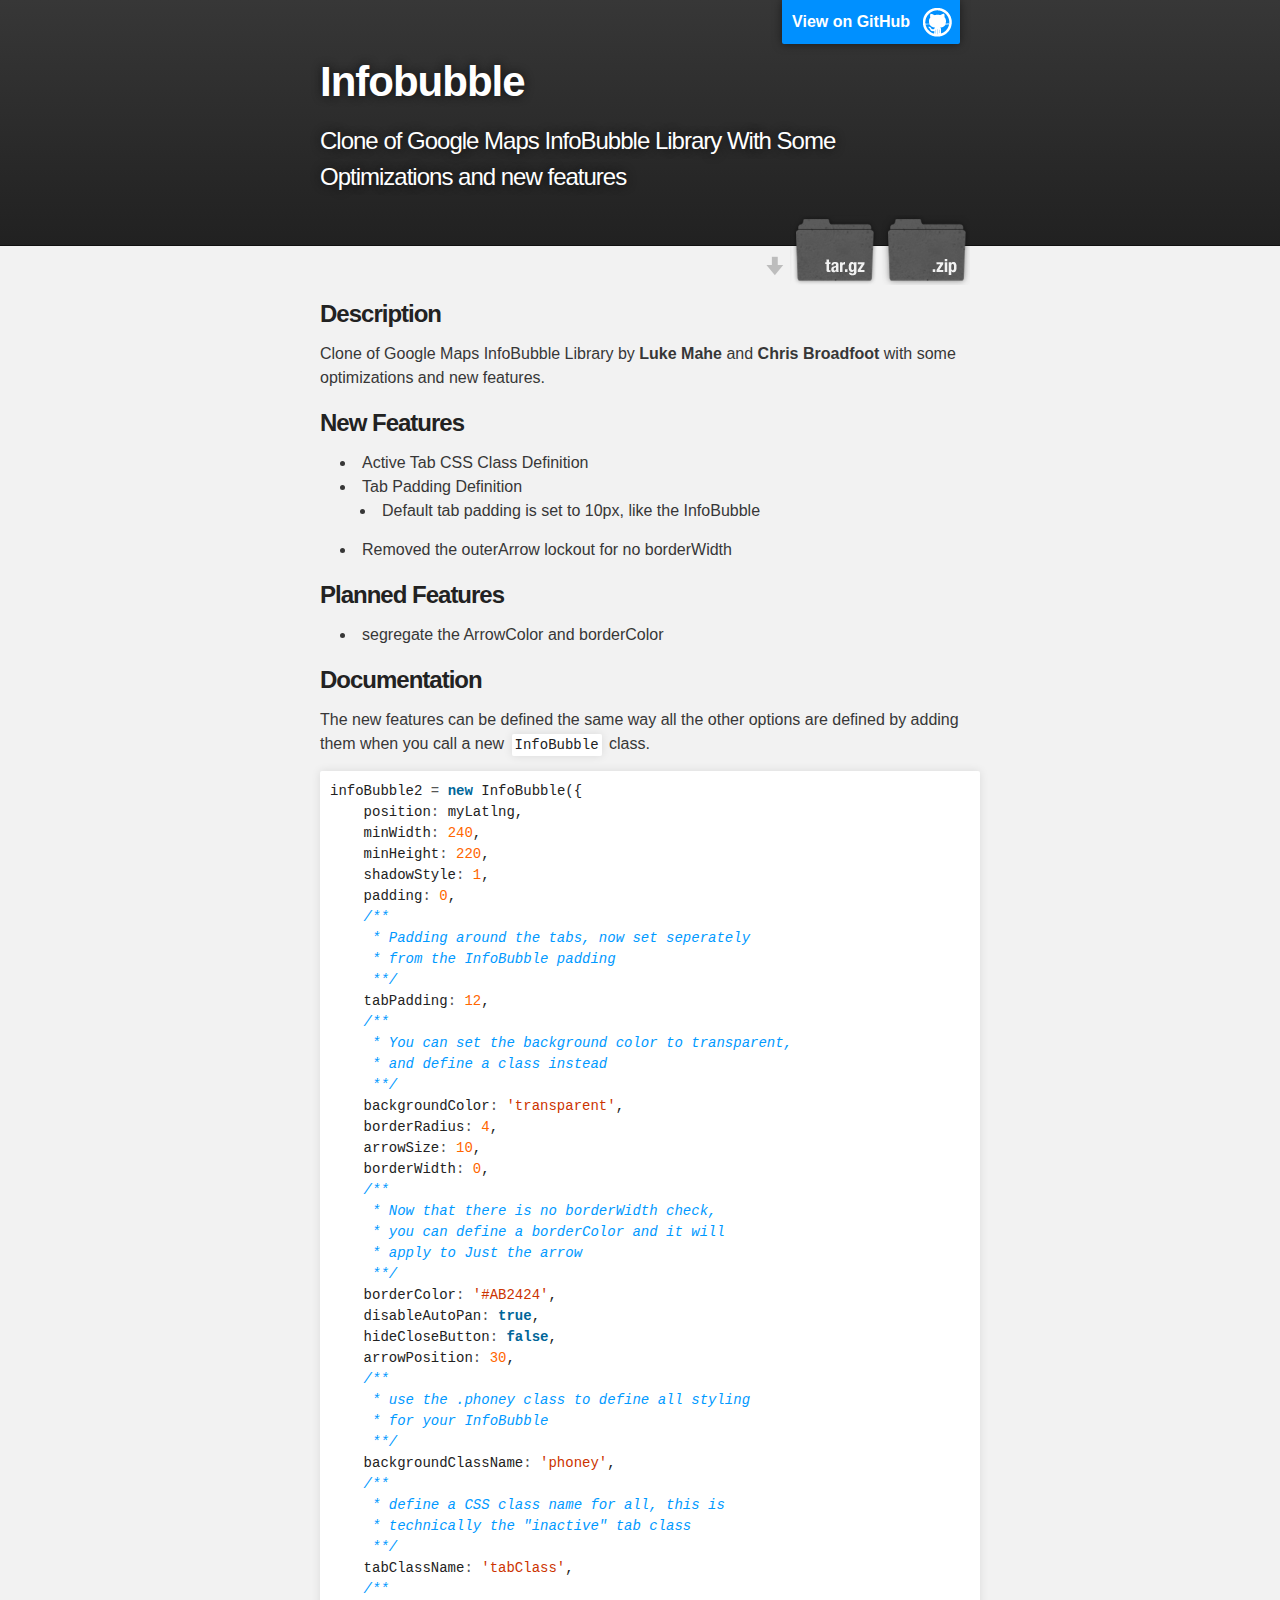
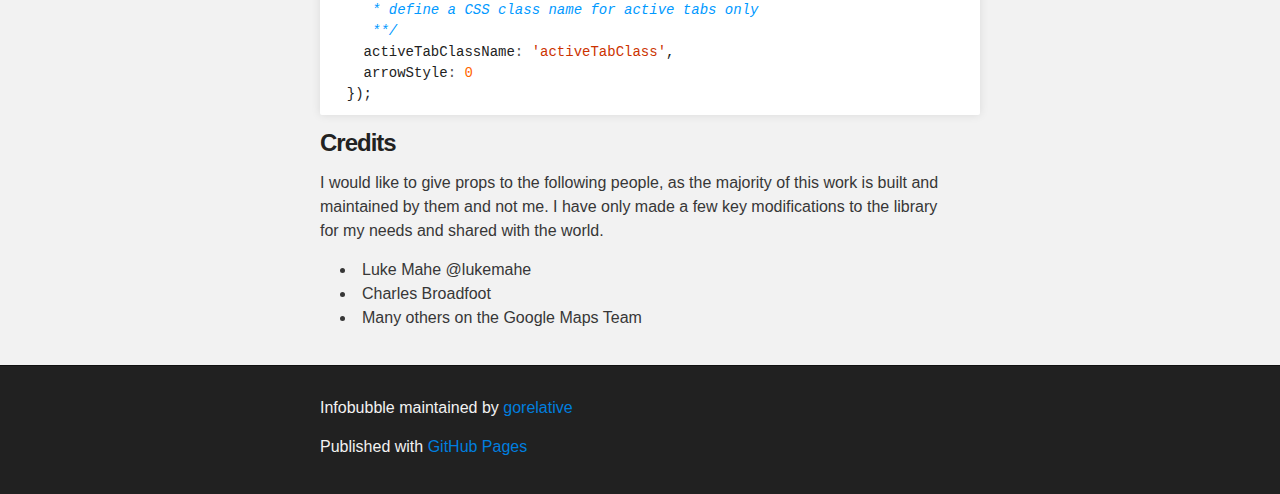
<file: index.html>
<!DOCTYPE html>
<html>

  <head>
    <meta charset='utf-8' />
    <meta http-equiv="X-UA-Compatible" content="chrome=1" />
    <meta name="description" content="Infobubble : Clone of Google Maps InfoBubble Library With Some Optimizations and new features" />

    <link rel="stylesheet" type="text/css" media="screen" href="stylesheets/stylesheet.css">

    <title>Infobubble</title>
  </head>

  <body>

    <!-- HEADER -->
    <div id="header_wrap" class="outer">
        <header class="inner">
          <a id="forkme_banner" href="https://github.com/gorelative/InfoBubble">View on GitHub</a>

          <h1 id="project_title">Infobubble</h1>
          <h2 id="project_tagline">Clone of Google Maps InfoBubble Library With Some Optimizations and new features</h2>

            <section id="downloads">
              <a class="zip_download_link" href="https://github.com/gorelative/InfoBubble/zipball/master">Download this project as a .zip file</a>
              <a class="tar_download_link" href="https://github.com/gorelative/InfoBubble/tarball/master">Download this project as a tar.gz file</a>
            </section>
        </header>
    </div>

    <!-- MAIN CONTENT -->
    <div id="main_content_wrap" class="outer">
      <section id="main_content" class="inner">
        <h3>Description</h3>

<p>Clone of Google Maps InfoBubble Library by <strong>Luke Mahe</strong> and <strong>Chris Broadfoot</strong> with some optimizations and new features.</p>

<h3>New Features</h3>

<ul>
<li>Active Tab CSS Class Definition</li>
<li>Tab Padding Definition

<ul>
<li>Default tab padding is set to 10px, like the InfoBubble</li>
</ul>
</li>
<li>Removed the outerArrow lockout for no borderWidth</li>
</ul><h3>Planned Features</h3>

<ul>
<li>segregate the ArrowColor and borderColor</li>
</ul><h3>Documentation</h3>

<p>The new features can be defined the same way all the other options are defined by adding them when you call a new <code>InfoBubble</code> class.</p>

<div class="highlight">
<pre><span class="nx">infoBubble2</span> <span class="o">=</span> <span class="k">new</span> <span class="nx">InfoBubble</span><span class="p">({</span>
    <span class="nx">position</span><span class="o">:</span> <span class="nx">myLatlng</span><span class="p">,</span>
    <span class="nx">minWidth</span><span class="o">:</span> <span class="mi">240</span><span class="p">,</span>
    <span class="nx">minHeight</span><span class="o">:</span> <span class="mi">220</span><span class="p">,</span>
    <span class="nx">shadowStyle</span><span class="o">:</span> <span class="mi">1</span><span class="p">,</span>
    <span class="nx">padding</span><span class="o">:</span> <span class="mi">0</span><span class="p">,</span>
    <span class="cm">/**</span>
<span class="cm">     * Padding around the tabs, now set seperately</span>
<span class="cm">     * from the InfoBubble padding</span>
<span class="cm">     **/</span>
    <span class="nx">tabPadding</span><span class="o">:</span> <span class="mi">12</span><span class="p">,</span>
    <span class="cm">/** </span>
<span class="cm">     * You can set the background color to transparent, </span>
<span class="cm">     * and define a class instead</span>
<span class="cm">     **/</span>
    <span class="nx">backgroundColor</span><span class="o">:</span> <span class="s1">'transparent'</span><span class="p">,</span>
    <span class="nx">borderRadius</span><span class="o">:</span> <span class="mi">4</span><span class="p">,</span>
    <span class="nx">arrowSize</span><span class="o">:</span> <span class="mi">10</span><span class="p">,</span>
    <span class="nx">borderWidth</span><span class="o">:</span> <span class="mi">0</span><span class="p">,</span>
    <span class="cm">/**</span>
<span class="cm">     * Now that there is no borderWidth check, </span>
<span class="cm">     * you can define a borderColor and it will </span>
<span class="cm">     * apply to Just the arrow</span>
<span class="cm">     **/</span>
    <span class="nx">borderColor</span><span class="o">:</span> <span class="s1">'#AB2424'</span><span class="p">,</span>
    <span class="nx">disableAutoPan</span><span class="o">:</span> <span class="kc">true</span><span class="p">,</span>
    <span class="nx">hideCloseButton</span><span class="o">:</span> <span class="kc">false</span><span class="p">,</span>
    <span class="nx">arrowPosition</span><span class="o">:</span> <span class="mi">30</span><span class="p">,</span>
    <span class="cm">/** </span>
<span class="cm">     * use the .phoney class to define all styling </span>
<span class="cm">     * for your InfoBubble</span>
<span class="cm">     **/</span>
    <span class="nx">backgroundClassName</span><span class="o">:</span> <span class="s1">'phoney'</span><span class="p">,</span>
    <span class="cm">/**</span>
<span class="cm">     * define a CSS class name for all, this is </span>
<span class="cm">     * technically the "inactive" tab class</span>
<span class="cm">     **/</span>
    <span class="nx">tabClassName</span><span class="o">:</span> <span class="s1">'tabClass'</span><span class="p">,</span>
    <span class="cm">/**</span>
<span class="cm">     * define a CSS class name for active tabs only</span>
<span class="cm">     **/</span>
    <span class="nx">activeTabClassName</span><span class="o">:</span> <span class="s1">'activeTabClass'</span><span class="p">,</span>
    <span class="nx">arrowStyle</span><span class="o">:</span> <span class="mi">0</span>
  <span class="p">});</span>
</pre>
</div>


<h3>Credits</h3>

<p>I would like to give props to the following people, as the majority of this work is built and maintained by them and not me. I have only made a few key modifications to the library for my needs and shared with the world.</p>

<ul>
<li>Luke Mahe @lukemahe</li>
<li>Charles Broadfoot</li>
<li>Many others on the Google Maps Team</li>
</ul>
      </section>
    </div>

    <!-- FOOTER  -->
    <div id="footer_wrap" class="outer">
      <footer class="inner">
        <p class="copyright">Infobubble maintained by <a href="https://github.com/gorelative">gorelative</a></p>
        <p>Published with <a href="http://pages.github.com">GitHub Pages</a></p>
      </footer>
    </div>

    

  </body>
</html>
</file>
<file: stylesheets/stylesheet.css>
/*******************************************************************************
Slate Theme for Github Pages
by Jason Costello, @jsncostello
*******************************************************************************/

@import url(pygment_trac.css);

/*******************************************************************************
MeyerWeb Reset
*******************************************************************************/

html, body, div, span, applet, object, iframe,
h1, h2, h3, h4, h5, h6, p, blockquote, pre,
a, abbr, acronym, address, big, cite, code,
del, dfn, em, img, ins, kbd, q, s, samp,
small, strike, strong, sub, sup, tt, var,
b, u, i, center,
dl, dt, dd, ol, ul, li,
fieldset, form, label, legend,
table, caption, tbody, tfoot, thead, tr, th, td,
article, aside, canvas, details, embed,
figure, figcaption, footer, header, hgroup,
menu, nav, output, ruby, section, summary,
time, mark, audio, video {
  margin: 0;
  padding: 0;
  border: 0;
  font: inherit;
  vertical-align: baseline;
}

/* HTML5 display-role reset for older browsers */
article, aside, details, figcaption, figure,
footer, header, hgroup, menu, nav, section {
  display: block;
}

ol, ul {
  list-style: none;
}

blockquote, q {
}

table {
  border-collapse: collapse;
  border-spacing: 0;
}

a:focus {
  outline: none;
}

/*******************************************************************************
Theme Styles
*******************************************************************************/

body {
  box-sizing: border-box;
  color:#373737;
  background: #212121;
  font-size: 16px;
  font-family: 'Myriad Pro', Calibri, Helvetica, Arial, sans-serif;
  line-height: 1.5;
  -webkit-font-smoothing: antialiased;
}

h1, h2, h3, h4, h5, h6 {
  margin: 10px 0;
  font-weight: 700;
  color:#222222;
  font-family: 'Lucida Grande', 'Calibri', Helvetica, Arial, sans-serif;
  letter-spacing: -1px;
}

h1 {
  font-size: 36px;
  font-weight: 700;
}

h2 {
  padding-bottom: 10px;
  font-size: 32px;
  background: url('../images/bg_hr.png') repeat-x bottom;
}

h3 {
  font-size: 24px;
}

h4 {
  font-size: 21px;
}

h5 {
  font-size: 18px;
}

h6 {
  font-size: 16px;
}

p {
  margin: 10px 0 15px 0;
}

footer p {
  color: #f2f2f2;
}

a {
  text-decoration: none;
  color: #007edf;
  text-shadow: none;

  transition: color 0.5s ease;
  transition: text-shadow 0.5s ease;
  -webkit-transition: color 0.5s ease;
  -webkit-transition: text-shadow 0.5s ease;
  -moz-transition: color 0.5s ease;
  -moz-transition: text-shadow 0.5s ease;
  -o-transition: color 0.5s ease;
  -o-transition: text-shadow 0.5s ease;
  -ms-transition: color 0.5s ease;
  -ms-transition: text-shadow 0.5s ease;
}

#main_content a:hover {
  color: #0069ba;
  text-shadow: #0090ff 0px 0px 2px;
}

footer a:hover {
  color: #43adff;
  text-shadow: #0090ff 0px 0px 2px;
}

em {
  font-style: italic;
}

strong {
  font-weight: bold;
}

img {
  position: relative;
  margin: 0 auto;
  max-width: 739px;
  padding: 5px;
  margin: 10px 0 10px 0;
  border: 1px solid #ebebeb;

  box-shadow: 0 0 5px #ebebeb;
  -webkit-box-shadow: 0 0 5px #ebebeb;
  -moz-box-shadow: 0 0 5px #ebebeb;
  -o-box-shadow: 0 0 5px #ebebeb;
  -ms-box-shadow: 0 0 5px #ebebeb;
}

pre, code {
  width: 100%;
  color: #222;
  background-color: #fff;

  font-family: Monaco, "Bitstream Vera Sans Mono", "Lucida Console", Terminal, monospace;
  font-size: 14px;

  border-radius: 2px;
  -moz-border-radius: 2px;
  -webkit-border-radius: 2px;



}

pre {
  width: 100%;
  padding: 10px;
  box-shadow: 0 0 10px rgba(0,0,0,.1);
  overflow: auto;
}

code {
  padding: 3px;
  margin: 0 3px;
  box-shadow: 0 0 10px rgba(0,0,0,.1);
}

pre code {
  display: block;
  box-shadow: none;
}

blockquote {
  color: #666;
  margin-bottom: 20px;
  padding: 0 0 0 20px;
  border-left: 3px solid #bbb;
}

ul, ol, dl {
  margin-bottom: 15px
}

ul li {
  list-style: inside;
  padding-left: 20px;
}

ol li {
  list-style: decimal inside;
  padding-left: 20px;
}

dl dt {
  font-weight: bold;
}

dl dd {
  padding-left: 20px;
  font-style: italic;
}

dl p {
  padding-left: 20px;
  font-style: italic;
}

hr {
  height: 1px;
  margin-bottom: 5px;
  border: none;
  background: url('../images/bg_hr.png') repeat-x center;
}

table {
  border: 1px solid #373737;
  margin-bottom: 20px;
  text-align: left;
 }

th {
  font-family: 'Lucida Grande', 'Helvetica Neue', Helvetica, Arial, sans-serif;
  padding: 10px;
  background: #373737;
  color: #fff;
 }

td {
  padding: 10px;
  border: 1px solid #373737;
 }

form {
  background: #f2f2f2;
  padding: 20px;
}

img {
  width: 100%;
  max-width: 100%;
}

/*******************************************************************************
Full-Width Styles
*******************************************************************************/

.outer {
  width: 100%;
}

.inner {
  position: relative;
  max-width: 640px;
  padding: 20px 10px;
  margin: 0 auto;
}

#forkme_banner {
  display: block;
  position: absolute;
  top:0;
  right: 10px;
  z-index: 10;
  padding: 10px 50px 10px 10px;
  color: #fff;
  background: url('../images/blacktocat.png') #0090ff no-repeat 95% 50%;
  font-weight: 700;
  box-shadow: 0 0 10px rgba(0,0,0,.5);
  border-bottom-left-radius: 2px;
  border-bottom-right-radius: 2px;
}

#header_wrap {
  background: #212121;
  background: -moz-linear-gradient(top, #373737, #212121);
  background: -webkit-linear-gradient(top, #373737, #212121);
  background: -ms-linear-gradient(top, #373737, #212121);
  background: -o-linear-gradient(top, #373737, #212121);
  background: linear-gradient(top, #373737, #212121);
}

#header_wrap .inner {
  padding: 50px 10px 30px 10px;
}

#project_title {
  margin: 0;
  color: #fff;
  font-size: 42px;
  font-weight: 700;
  text-shadow: #111 0px 0px 10px;
}

#project_tagline {
  color: #fff;
  font-size: 24px;
  font-weight: 300;
  background: none;
  text-shadow: #111 0px 0px 10px;
}

#downloads {
  position: absolute;
  width: 210px;
  z-index: 10;
  bottom: -40px;
  right: 0;
  height: 70px;
  background: url('../images/icon_download.png') no-repeat 0% 90%;
}

.zip_download_link {
  display: block;
  float: right;
  width: 90px;
  height:70px;
  text-indent: -5000px;
  overflow: hidden;
  background: url(../images/sprite_download.png) no-repeat bottom left;
}

.tar_download_link {
  display: block;
  float: right;
  width: 90px;
  height:70px;
  text-indent: -5000px;
  overflow: hidden;
  background: url(../images/sprite_download.png) no-repeat bottom right;
  margin-left: 10px;
}

.zip_download_link:hover {
  background: url(../images/sprite_download.png) no-repeat top left;
}

.tar_download_link:hover {
  background: url(../images/sprite_download.png) no-repeat top right;
}

#main_content_wrap {
  background: #f2f2f2;
  border-top: 1px solid #111;
  border-bottom: 1px solid #111;
}

#main_content {
  padding-top: 40px;
}

#footer_wrap {
  background: #212121;
}



/*******************************************************************************
Small Device Styles
*******************************************************************************/

@media screen and (max-width: 480px) {
  body {
    font-size:14px;
  }

  #downloads {
    display: none;
  }

  .inner {
    min-width: 320px;
    max-width: 480px;
  }

  #project_title {
  font-size: 32px;
  }

  h1 {
    font-size: 28px;
  }

  h2 {
    font-size: 24px;
  }

  h3 {
    font-size: 21px;
  }

  h4 {
    font-size: 18px;
  }

  h5 {
    font-size: 14px;
  }

  h6 {
    font-size: 12px;
  }

  code, pre {
    min-width: 320px;
    max-width: 480px;
    font-size: 11px;
  }

}
</file>
